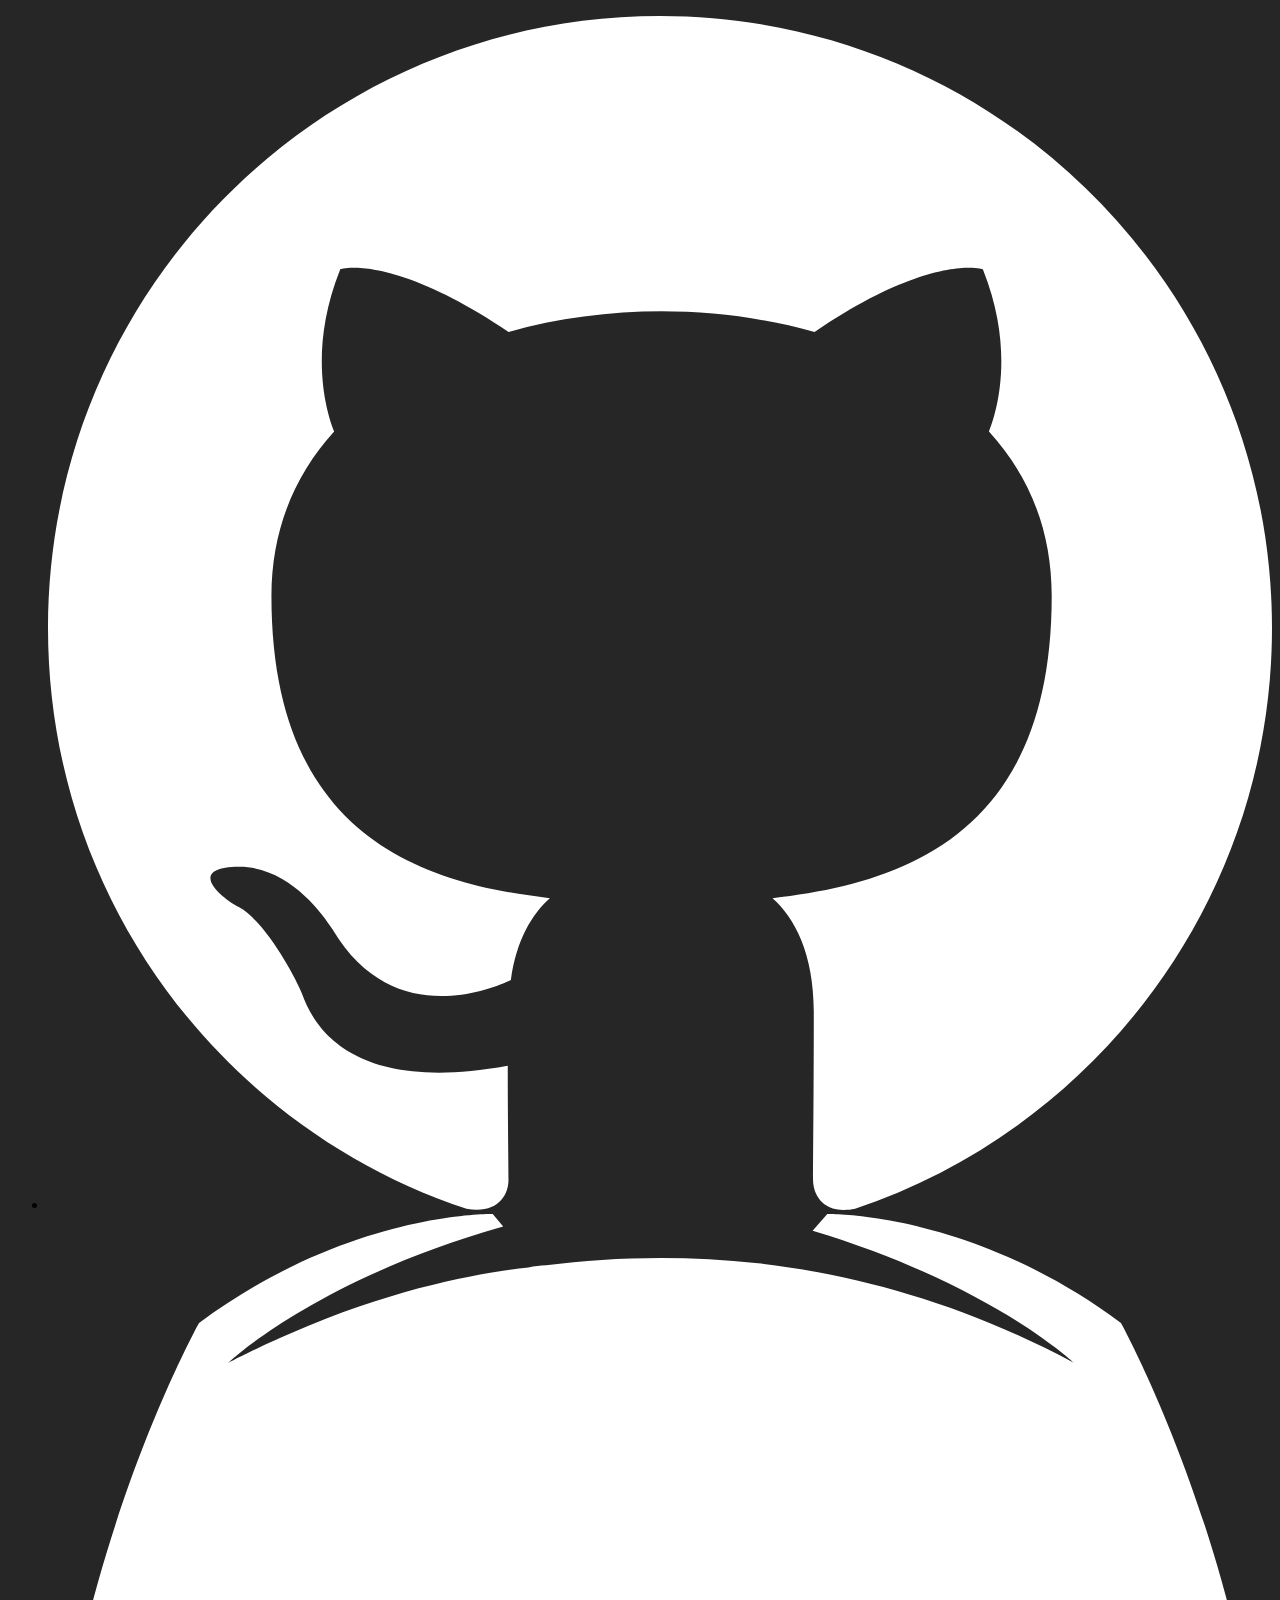
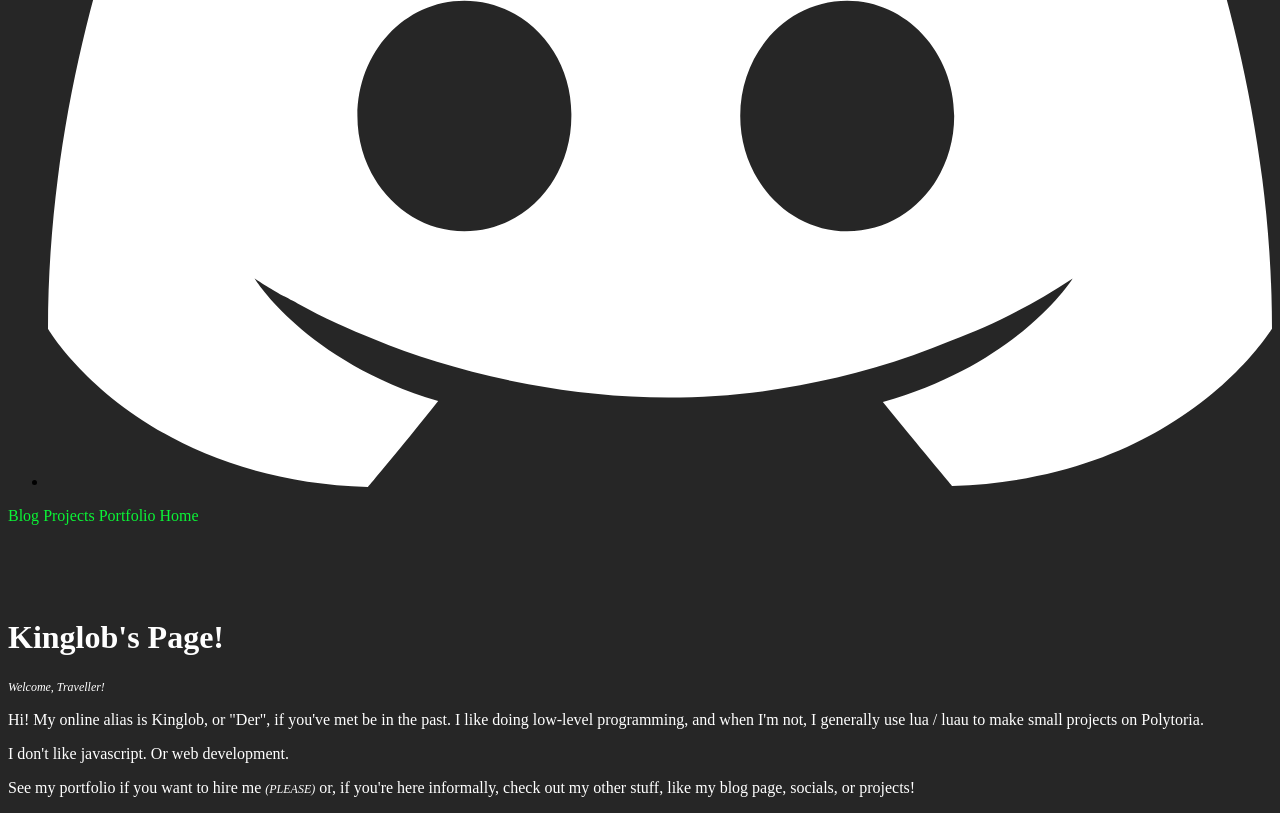
<file: src/index.html>
<!doctype html>
<html>
  <head>
    <link rel="stylesheet" href="style.css">
  </head>

  <body>
    <!-- side nav-->
    <div class="sidebar">
      <ul>
        <li><a href="https://github.com/kinglob" target="_blank"><img src="assets/github-white-icon.svg"></a></li>
        <li><a href="https://discord.gg/44MHGSAkks" target="_blank"><img src="assets/discord-white-icon.svg"></a></li>
      </ul>
	    <a href="https://kinglob.duckdns.org/blog">Blog</a>
      <a href="https://kinglob.duckdns.org/projects">Projects</a>
      <a href="https://kinglob.duckdns.org/portfolio">Portfolio</a>
      <a href="https://kinglob.duckdns.org/home">Home</a>
    </div>
    <!-- main -->
    <div class="main">
      <h1>Kinglob's Page!</h1>
      <p><i>Welcome, Traveller!</i></p>

      <p>
        Hi! My online alias is Kinglob, or "Der", if you've met be in the past.
        I like doing low-level programming, and when I'm not, I generally use
        lua / luau to make small projects on Polytoria.
      </p>

      <p>I don't like javascript. Or web development.</p>

      <p>
        See my portfolio if you want to hire me <i>(PLEASE)</i> or, if you're
        here informally, check out my other stuff, like my blog page, socials,
        or projects!
      </p>
    </div>
  </body>
</html>
</file>
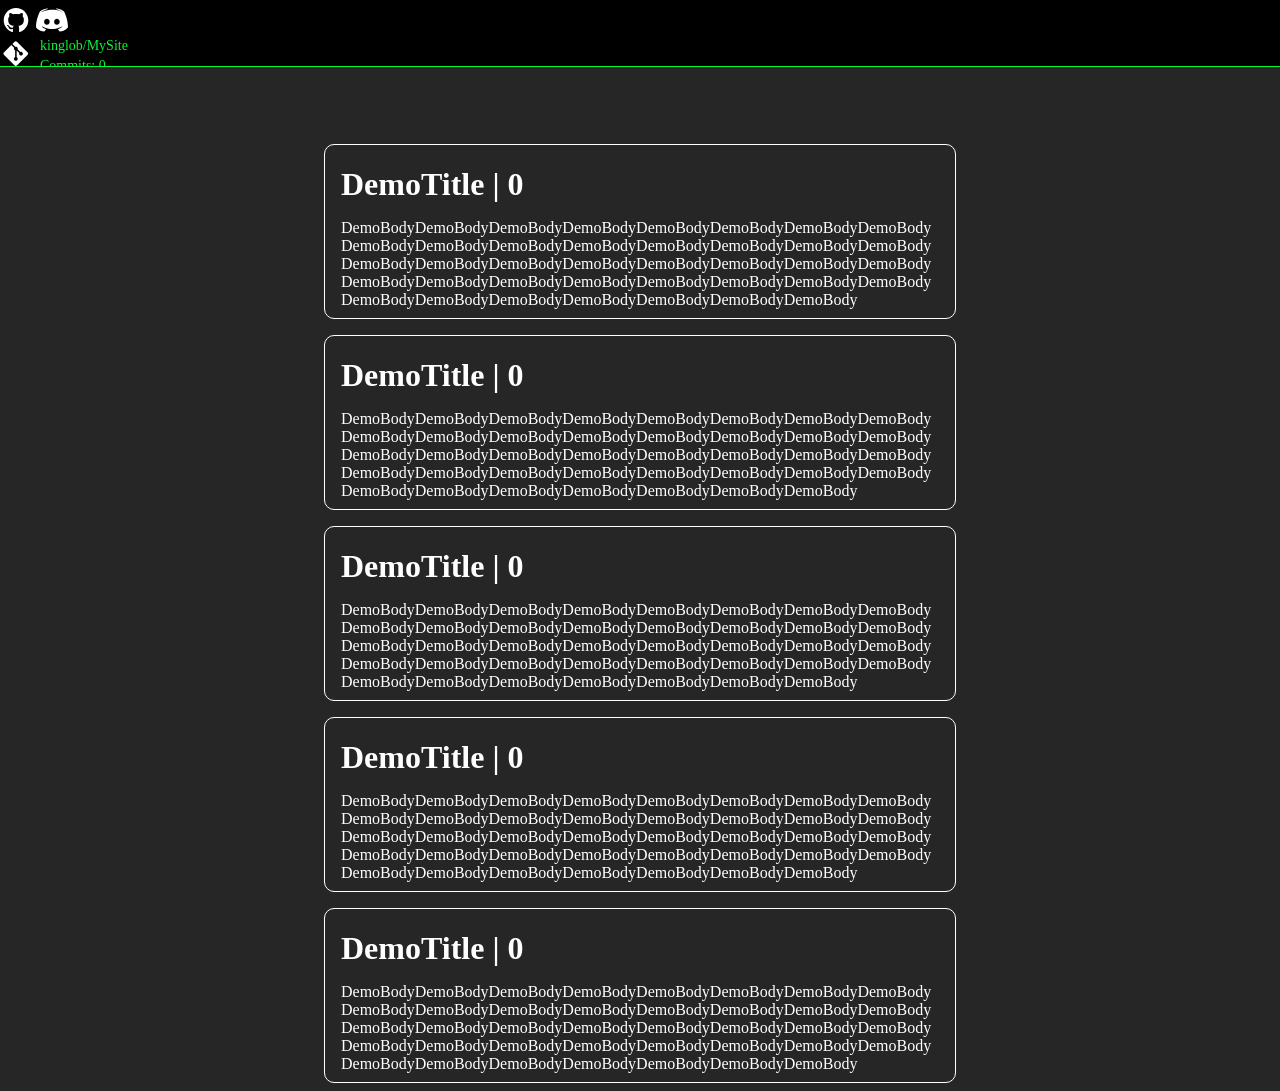
<file: src/blog.html>
<!doctype html>
<html>
  <head>
    <link rel="stylesheet" href="style.css">
    <script src="./scripts/blog.js" defer></script>
    <script src="./scripts/client.js" defer></script>
  </head>

  <body>
    <!-- topbar-->
		<div class="topbar_body">
			<div class="topbar_top_half"></div>
			<div class="socials_list">
				<a href="https://github.com/kinglob" target="_blank"><img src="assets/github-white-icon.svg"></a>
				<a href="https://discord.gg/44MHGSAkks" target="_blank"><img src="assets/discord-white-icon.svg"></a>
			</div>
			<div class="gitview" id="gitview">
				<a href="https://github.com/kinglob/MySite" target="_blank"><img src="assets/git-tree-white.svg"></a>
				<div class="gitview_data" id="gitview_data">
					<p><a href="https://github.com/kinglob/MySite" target="_blank">kinglob/MySite</a></p>
				</div>
			</div>
			<div class="pages_list">
				<ol>	
					<li><a href="https://kinglob.duckdns.org/blog">Blog</a></li>
					<li><a href="https://kinglob.duckdns.org/projects">Projects</a></li>
					<li><a href="https://kinglob.duckdns.org/portfolio">Portfolio</a></li>
					<li><a href="https://kinglob.duckdns.org/home">Home</a></li>
				</ol>
			</div>
		</div>

    <!-- main -->
    <div class="main">
			<div class="blog_posts" id="blog_posts">
				
			</div>
    </div>
  </body>
</html>
</file>
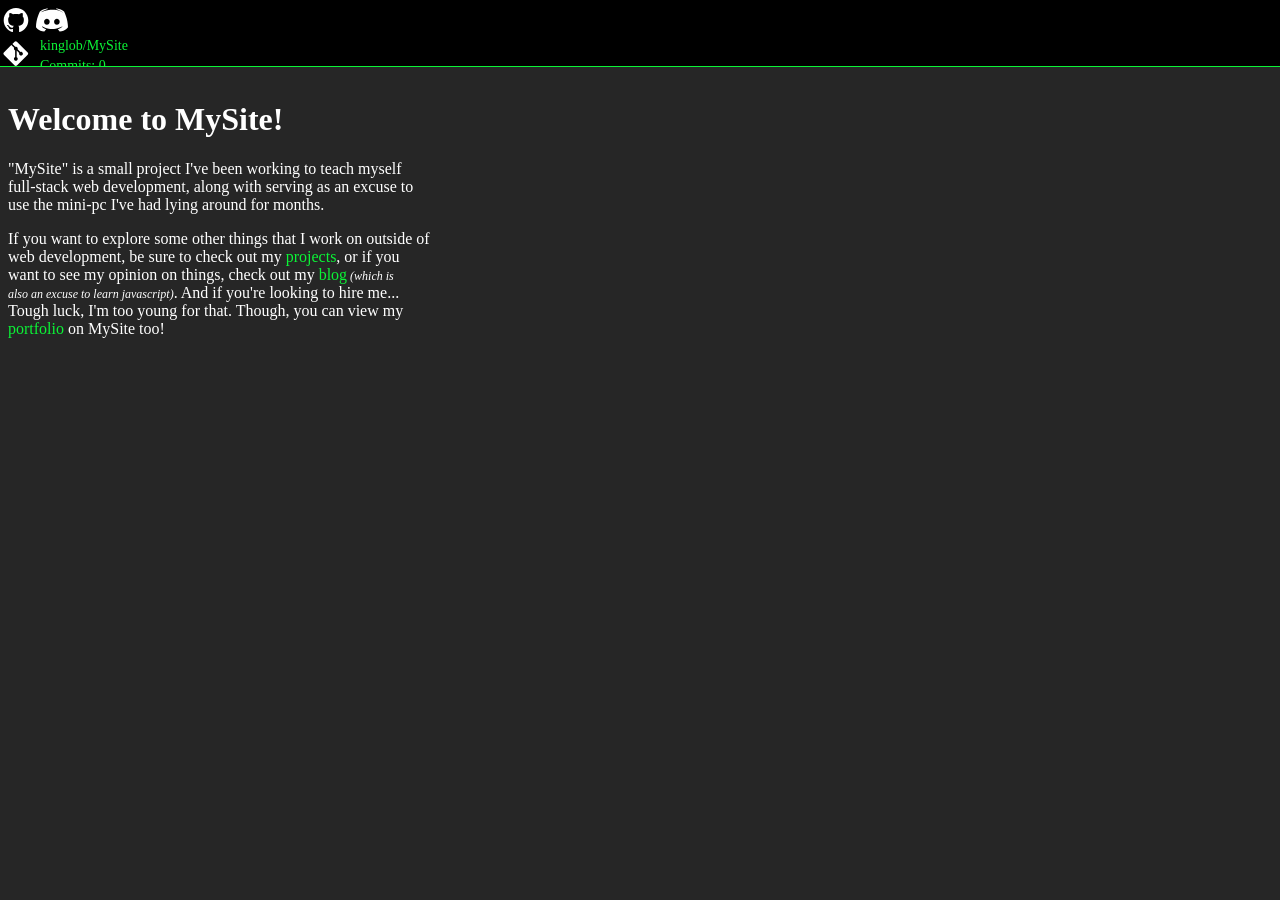
<file: src/home.html>
<!doctype html>
<html>
  <head>
    <link rel="stylesheet" href="style.css">
		<script src="scripts/client.js" defer></script>
  </head>

  <body>
    <!-- topbar-->
		<div class="topbar_body">
			<div class="topbar_top_half"></div>
			<div class="socials_list">
				<a href="https://github.com/kinglob" target="_blank"><img src="assets/github-white-icon.svg"></a>
				<a href="https://discord.gg/44MHGSAkks" target="_blank"><img src="assets/discord-white-icon.svg"></a>
			</div>
			<div class="gitview" id="gitview">
				<a href="https://github.com/kinglob/MySite" target="_blank"><img src="assets/git-tree-white.svg"></a>
				<div class="gitview_data" id="gitview_data">
					<p><a href="https://github.com/kinglob/MySite" target="_blank">kinglob/MySite</a></p>
				</div>
			</div>
			<div class="pages_list">
				<ol>	
					<li><a href="https://kinglob.duckdns.org/blog">Blog</a></li>
					<li><a href="https://kinglob.duckdns.org/projects">Projects</a></li>
					<li><a href="https://kinglob.duckdns.org/portfolio">Portfolio</a></li>
					<li><a href="https://kinglob.duckdns.org/home">Home</a></li>
				</ol>
			</div>
		</div>

    <!-- main -->
    <div class="main">
			<h1>Welcome to MySite!</h1>
			<p>
				"MySite" is a small project I've been working to teach myself<br>
				full-stack web development, along with serving as an excuse to<br>
				use the mini-pc I've had lying around for months.<br>
			</p>
			<p>
				If you want to explore some other things that I work on outside of<br>
				web development, be sure to check out my <a href="https://kinglob.duckdns.org/projects">projects</a>, or if you<br>
				want to see my opinion on things, check out my <a href="https://kinglob.duckdns.org/blog">blog</a><i> (which is<br>
				also an excuse to learn javascript)</i>. And if you're looking to hire me...<br>
				Tough luck, I'm too young for that. Though, you can view my<br>
				<a href="https://kinglob.duckdns.org/portfolio">portfolio</a> on MySite too!
			</p
    </div>
  </body>
</html>
</file>
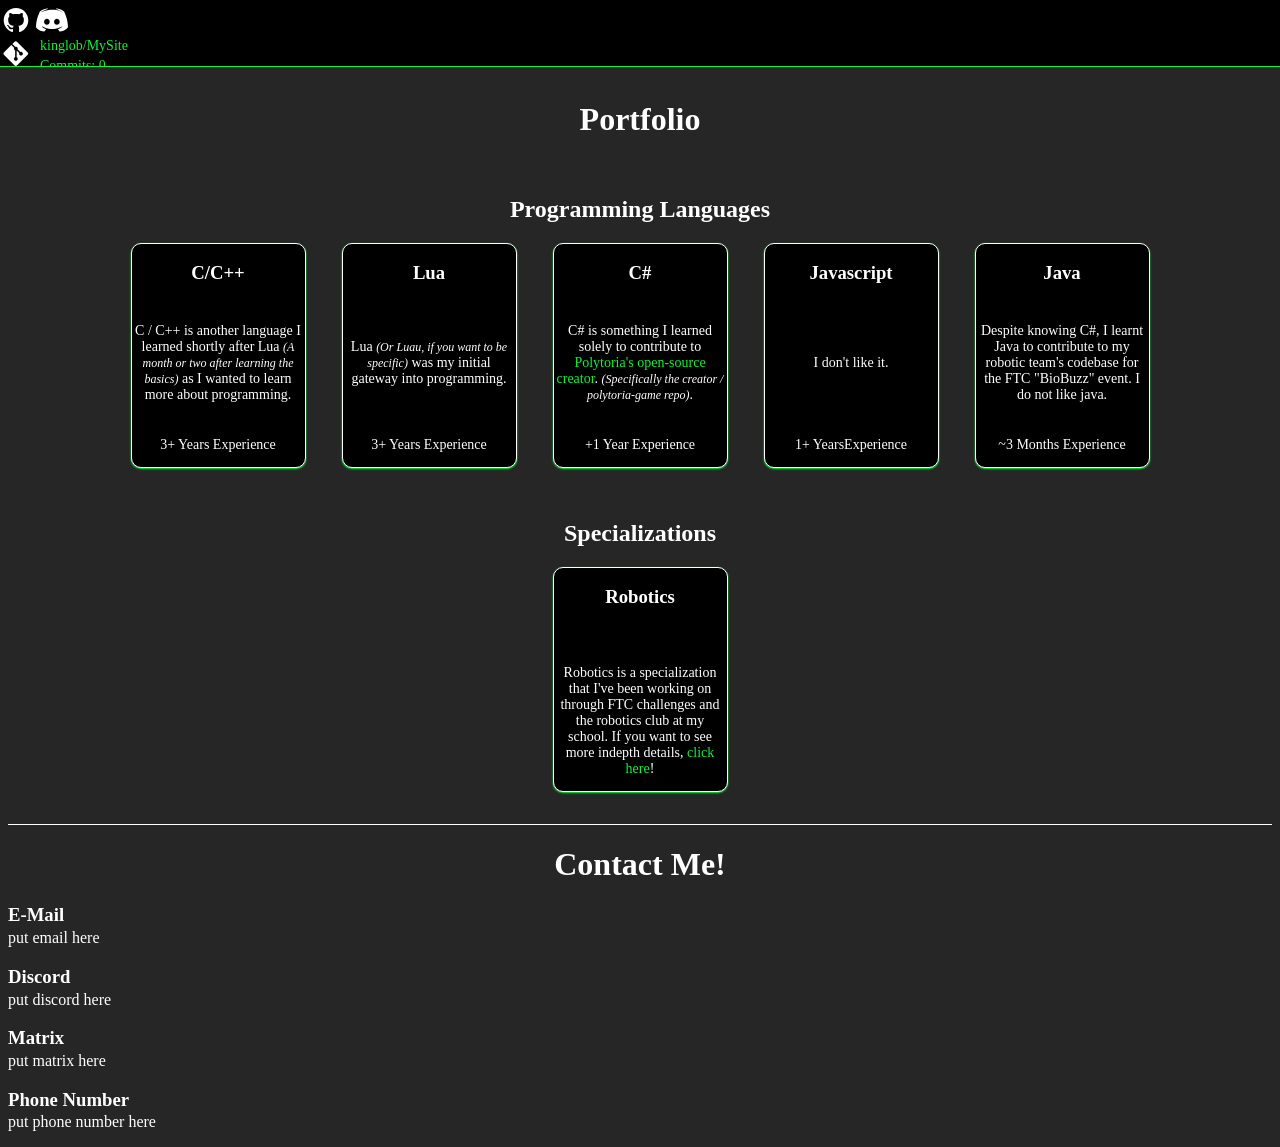
<file: src/portfolio.html>
<!doctype html>
<html>
  <head>
    <link rel="stylesheet" href="style.css" />
		<script src="scripts/client.js" defer></script>
  </head>

  <body>
    <!-- topbar-->
		<div class="topbar_body">
			<div class="topbar_top_half"></div>
			<div class="socials_list">
				<a href="https://github.com/kinglob" target="_blank"><img src="assets/github-white-icon.svg"></a>
				<a href="https://discord.gg/44MHGSAkks" target="_blank"><img src="assets/discord-white-icon.svg"></a>
			</div>
			<div class="gitview" id="gitview">
				<a href="https://github.com/kinglob/MySite" target="_blank"><img src="assets/git-tree-white.svg"></a>
				<div class="gitview_data" id="gitview_data">
					<p><a href="https://github.com/kinglob/MySite" target="_blank">kinglob/MySite</a></p>
				</div>
			</div>
			<div class="pages_list">
				<ol>	
					<li><a href="https://kinglob.duckdns.org/blog">Blog</a></li>
					<li><a href="https://kinglob.duckdns.org/projects">Projects</a></li>
					<li><a href="https://kinglob.duckdns.org/portfolio">Portfolio</a></li>
					<li><a href="https://kinglob.duckdns.org/home">Home</a></li>
				</ol>
			</div>
		</div>

    <!-- main -->
    <div class="main_portfolio">
      <h1>Portfolio</h1>

			<!-- programming languages -->
      <div class="portfolio_segment">
        <h2>Programming Languages</h2>
				<div class="portfolio_card">
					<h3>C/C++</h3>
					<p>C / C++ is another language I learned shortly after Lua <i>(A month or two after learning the basics)</i> as I wanted to learn more about programming.</p>
					<p>3+ Years Experience</p>
				</div>
				<div class="portfolio_card">
					<h3>Lua</h3>
					<p>Lua <i>(Or Luau, if you want to be specific)</i> was my initial gateway into programming.</p>
					<p>3+ Years Experience</p>
				</div>
				<div class="portfolio_card">
					<h3>C#</h3>
					<p>C# is something I learned solely to contribute to <a href="https://github.com/Polytoria/polytoria-game">Polytoria's open-source creator</a>. <i>(Specifically the creator / polytoria-game repo)</i>.</p>
					<p>+1 Year Experience</p>
				</div>
				<div class="portfolio_card">
					<h3>Javascript</h3>
					<p>I don't like it.</p>
					<p>1+ YearsExperience</p>
				</div>
				<div class="portfolio_card">
					<h3>Java</h3>
					<p>Despite knowing C#, I learnt Java to contribute to my robotic team's codebase for the FTC "BioBuzz" event. I do not like java.</p>
					<p>~3 Months Experience</p>
				</div>
      </div>
			<!-- programming languages -->

			<!-- specializations -->
			<div class="portfolio_segment">
				<h2>Specializations</h2>
				<div class="portfolio_card">
					<h3>Robotics</h3>
					<p>Robotics is a specialization that I've been working on through FTC challenges and the robotics club at my school. If you want to see more indepth details, <a href="kinglob.duckdns.org/projects">click here</a>!</p>
				</div>
			</div>
			<!-- specializations -->

			<div class="seperator"></div>

			<!-- contacts -->
			<h1>Contact Me!</h2>
			<div class="contacts">
			<h3>E-Mail</h3>
			<p>put email here</p>
			<h3>Discord</h3>
			<p>put discord here</p>
			<h3>Matrix</h3>
			<p>put matrix here</p>
			<h3>Phone Number</h3>
			<p>put phone number here</p>
			</div>
			<!-- contacts -->

    </div>
  </body>
</html>
</file>
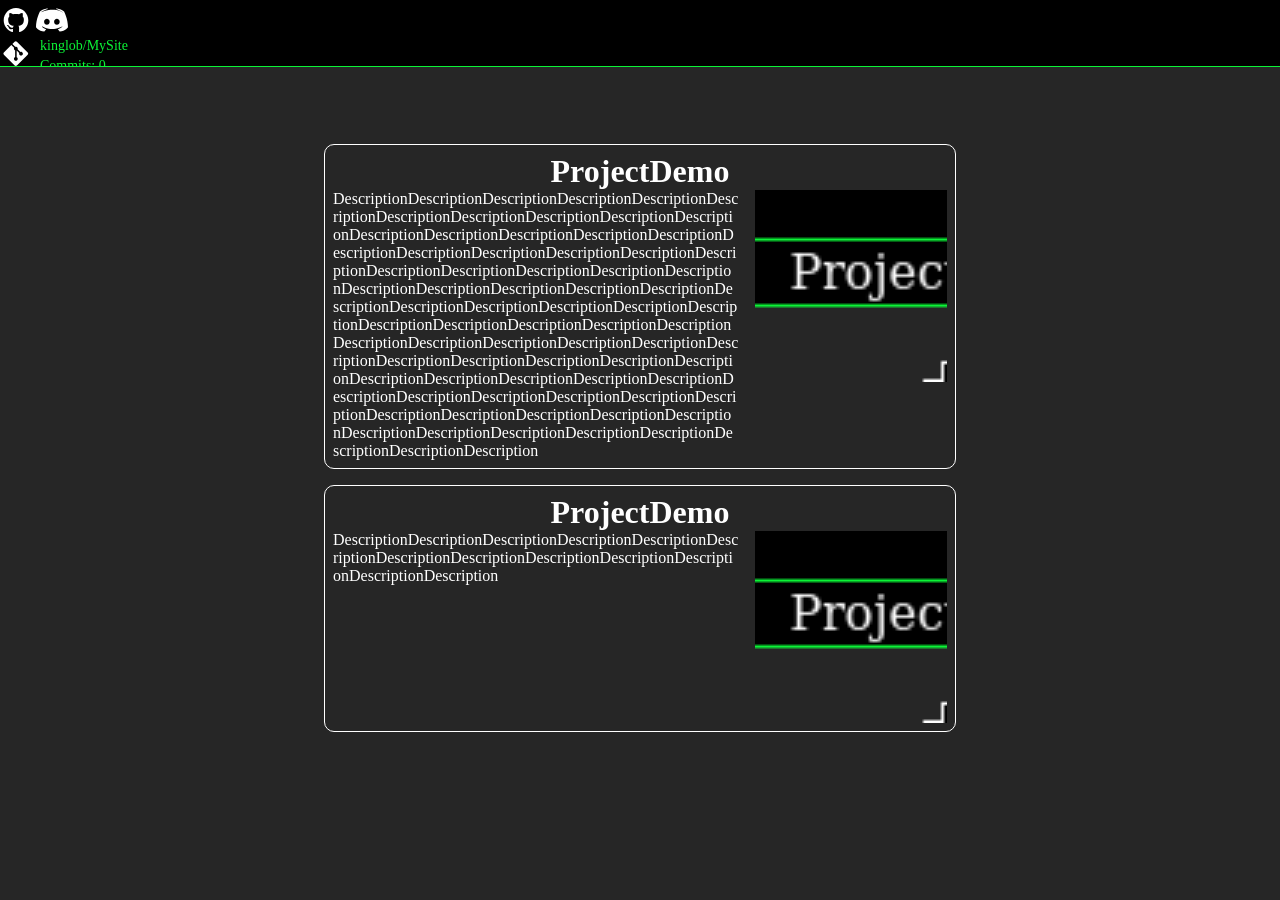
<file: src/projects.html>
<!doctype html>
<html>
  <head>
    <link rel="stylesheet" href="style.css">
		<script src="scripts/client.js" defer></script>
		<script src="scripts/projects.js" defer></script>
  </head>

  <body>
    <!-- topbar-->
		<div class="topbar_body">
			<div class="topbar_top_half"></div>
			<div class="socials_list">
				<a href="https://github.com/kinglob" target="_blank"><img src="assets/github-white-icon.svg"></a>
				<a href="https://discord.gg/44MHGSAkks" target="_blank"><img src="assets/discord-white-icon.svg"></a>
			</div>
			<div class="gitview" id="gitview">
				<a href="https://github.com/kinglob/MySite" target="_blank"><img src="assets/git-tree-white.svg"></a>
				<div class="gitview_data" id="gitview_data">
					<p><a href="https://github.com/kinglob/MySite" target="_blank">kinglob/MySite</a></p>
				</div>
			</div>
			<div class="pages_list">
				<ol>	
					<li><a href="https://kinglob.duckdns.org/blog">Blog</a></li>
					<li><a href="https://kinglob.duckdns.org/projects">Projects</a></li>
					<li><a href="https://kinglob.duckdns.org/portfolio">Portfolio</a></li>
					<li><a href="https://kinglob.duckdns.org/home">Home</a></li>
				</ol>
			</div>
		</div>

    <!-- main -->
    <div class="main">
			<div class="projects" id="project_list">
			</div>
    </div>
  </body>
</html>
</file>
<file: src/style.css>
* {
  background-color: #262626;
}

a:link {
  color: #0bf436;
  text-decoration: none;
}

a:visited {
  color: #0bf436;
  text-decoration: none;
}

a:hover {
  color: #0bf436;
  text-decoration: none;
}

a:active {
  color: #0bf436;
  text-decoration: none;
}

.topbar_body {
  display: flex;
  flex-direction: row;
  flex-wrap: wrap;

  height: 66px;
  width: 100%;

  position: fixed;
  z-index: 0;
  overflow-x: hidden;
  top: 0;
  left: 0;

  background-color: black;

  border-bottom-color: #0bf436;
  border-bottom-style: solid;
  border-bottom-width: 1px;
  border-bottom-style: inset;
}

.topbar_body img {
  width: 2rem;
  height: 1.5rem;
  background-color: black;
  object-fit: fill;
  background-color: black;
}

.socials_list {
  flex: 0 0 91%;
  flex-direction: row;
  height: 26px;
  margin-top: 8px;
  background-color: black;
}

.socials_list a {
  background-color: black;
}

.socials_list ol {
  background-color: black;
  align-items: center;
  align-content: center;
}

.pages_list {
  display: flex;
  flex: 0 0 100%;

  width: 100%;
  height: 40;

  background-color: black;

  padding: 0;
  margin: 0;

  border-top-color: #0bf436;
  border-top-style: solid;
  border-top-width: 1px;
}

.pages_list ol {
  display: flex;
  flex-direction: row;

  padding: 0;
  margin: 0 auto;
  width: 100%;

  justify-content: space-evenly;
  align-items: center;
  list-style: none;

  background-color: black;
}

.pages_list a {
  color: white;
  margin: 0;
  padding: 0;
  background-color: black;
}

.pages_list a:hover {
  color: black;
  background-color: #0bf436;
}

.gitview {
  display: flex;
  flex-direction: row;
  flex: 0 0 9%;

  padding: 0;
  margin: 0;

  background-color: black;
  color: white;
}

.gitview p {
  background-color: black;
  margin: 0;
  margin-left: 8px;
  margin-top: 4px;
  font-size: 14px;
}
.gitview img {
  background-color: black;
  height: 32px;
  width: auto;
  display: block;
}
.gitview a {
  background-color: black;
}

.gitview_data {
  display: flex;
  flex-direction: column;

  padding: 0;
  margin: 0;

  background-color: black;
  color: #0bf436;
}

.main {
  color: white;
  padding-top: 72px;
}

.main i {
  font-size: 12px;
}

.main_portfolio {
  color: white;
  padding-top: 72px;
}

.main_portfolio h1 {
  text-align: center;
}

.portfolio_segment {
  color: white;
  width: 100%;

  text-align: center;
  align-items: center;

  margin-top: 1rem;
  margin-bottom: 1rem;

  display: inline-block;
}

.portfolio_card {
  padding-right: 0.1rem;
  padding-left: 0.1rem;

  margin-right: 1rem;
  margin-left: 1rem;

  background-color: black;

  border-style: solid;
  border-color: white;
  border-width: 1px;
  border-radius: 10px;

  height: 225px;
  width: 175px;

  box-sizing: border-box;
  align-items: center;

  display: inline-flex;
  flex-direction: column;

  box-shadow: 0 1px 2px #0bf436;
  transition:
    box-shadow 0.3s ease,
    transform 0.3s ease;
}

.portfolio_card * {
  background-color: black;
}
.portfolio_card p {
  font-size: 14px;
  margin-top: auto;
}
.portfolio_card i {
  font-size: 12px;
}

.portfolio_card:hover {
  box-shadow: 0 2px 8px #0bf436;
  transform: translateY(-4px);
}

.seperator {
  width: 100%;
  margin: auto;
  margin-top: 1rem;
  margin-bottom: 1rem;
  padding-top: 0px;
  border: none;
  border-top: solid;
  border-width: 1px;
}

.contacts p {
  color: white;
  margin-top: -1rem;
}

.blog_posts {
  margin-top: 64px;

  align-items: center;
  justify-content: space-between;
  gap: 16px;

  display: flex;
  flex-direction: column;
}

.blog_post {
  border-style: solid;
  border-width: 1px;
  border-radius: 10px;

  box-sizing: border-box;
  width: 50%;
  height: 175px;

  display: flex;
  flex-direction: column;
}

.blog_post h1 {
  display: flex;
  align-self: left;

  margin-left: 1rem;
  margin-bottom: 0;
}

.blog_post p {
  display: flex;
  align-self: left;
  overflow-wrap: anywhere;
  margin-left: 1rem;
  margin-right: 1rem;
}

.projects {
  margin-top: 64px;

  align-items: center;
  justify-content: space-between;
  gap: 16px;

  display: flex;
  flex-direction: column;
}

.project {
  border-style: solid;
  border-width: 1px;
  border-radius: 10px;

  box-sizing: border-box;
  width: 50%;
  min-height: 125px;
  padding: 8px;

  display: flex;
  flex-direction: column;
}

.project h1 {
  margin: 0;
  align-self: center;
}

.project_content {
  margin: 0;
  display: flex;
  flex-direction: row;
  align-items: flex-start;
  gap: 16px;
}

.project_content_p {
  margin: 0;
  flex: 1;
  min-width: 0;
  overflow-wrap: break-word;
}

.project_content_img {
  width: 192px;
  height: 192px;
  object-fit: cover;
  display: flex;
  flex-shrink: 0;
}
</file>
